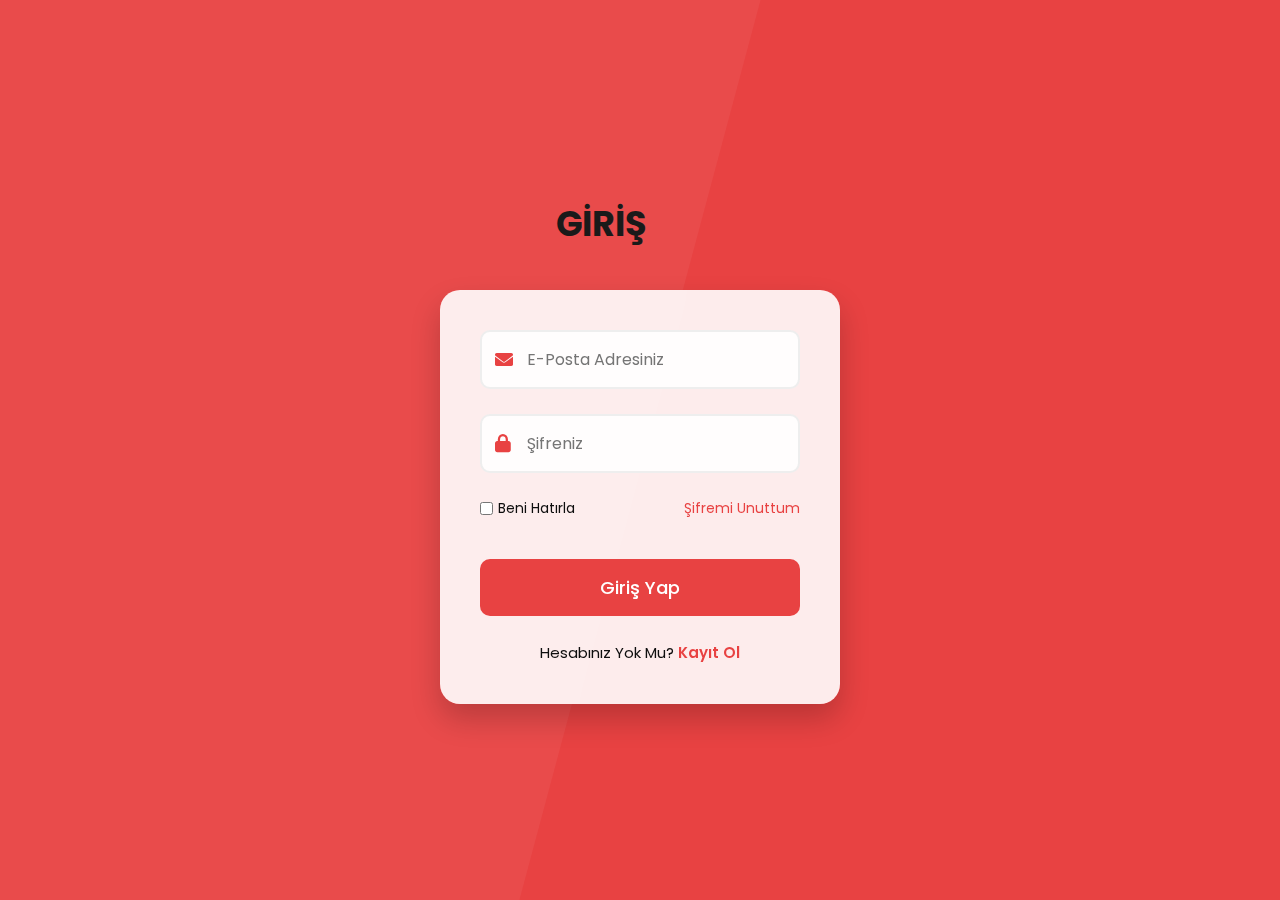
<file: login.html>
<!DOCTYPE html>
<html lang="tr">
<head>
    <meta charset="UTF-8">
    <meta name="viewport" content="width=device-width, initial-scale=1.0">
    <title>Giriş Yap | Food Website</title>
    <link rel="stylesheet" href="styles/style.css">
    <!-- Font Awesome CDN -->
    <link rel="stylesheet" href="https://cdnjs.cloudflare.com/ajax/libs/font-awesome/6.0.0/css/all.min.css">
</head>
<body>

<!-- Login Form Section -->
<section class="login-form">
    <h1 class="heading">Giriş <span>Yap</span></h1>
    <form id="loginForm">
        <div class="input-box">
            <i class="fas fa-envelope"></i>
            <input type="email" id="email" placeholder="E-posta adresiniz" required>
        </div>
        <div class="input-box">
            <i class="fas fa-lock"></i>
            <input type="password" id="password" placeholder="Şifreniz" required>
        </div>
        <div class="remember-forgot">
            <label><input type="checkbox"> Beni hatırla</label>
            <a href="#">Şifremi unuttum</a>
        </div>
        <button type="submit" class="btn">Giriş Yap</button>
        <div class="register-link">
            Hesabınız yok mu? <a href="register.html">Kayıt Ol</a>
        </div>
    </form>
</section>

<script>
document.getElementById('loginForm').addEventListener('submit', function(e) {
    e.preventDefault();
    const email = document.getElementById('email').value;
    const password = document.getElementById('password').value;
    
    // Burada login işlemleri yapılacak
    console.log('Giriş denemesi:', { email, password });
    // API entegrasyonu buraya eklenebilir
});
</script>

</body>
</html>
</file>
<file: styles/style.css>
@import url("https://fonts.googleapis.com/css2?family=Poppins:wght@100;300;400;500;600&display=swap");

:root {
  --main-color: #e84242;
  --black-color: #0e0e0e;
  --border: 0.1rem solid rgba(255, 255, 255, 0.4);
}

* {
  font-family: "Poppins", sans-serif;
  margin: 0;
  padding: 0;
  box-sizing: border-box;
  outline: none;
  border: none;
  text-decoration: none;
  text-transform: capitalize;
  transition: 0.2s ease;
}

/*! base html codes  */
html {
  font-size: 62.5%;
  scroll-padding-top: 9rem;
  scroll-behavior: smooth;
  overflow-x: hidden;
}

html::-webkit-scrollbar {
  width: 0.8rem;
  background-color: white;
}

html::-webkit-scrollbar-track {
  background-color: transparent;
}

html::-webkit-scrollbar-thumb {
  border-radius: 3rem;
  background-color: var(--black-color);
}

body {
  background-color: var(--main-color);
  overflow-x: hidden;
}

section {
  padding: 3.5rem 7%;
}

a {
  color: var(--black-color);
  text-decoration: none;
}

.btn {
  margin-top: 1rem;
  display: inline-block;
  padding: 2rem 3.75rem;
  border-radius: 30rem;
  font-size: 1.7rem;
  color: #fff;
  background-color: var(--black-color);
  cursor: pointer;
}

.btn:hover {
  opacity: 0.9;
}

.heading {
  color: #fff;
  text-transform: uppercase;
  font-size: 4rem;
  margin-bottom: 3.5rem;
  border-bottom: 0.1rem solid #fff;
}

.heading span {
  color: var(--black-color);
  text-transform: uppercase;
}

.search-input {
  font-size: 1.6rem;
  color: var(--black-color);
  padding: 1rem;
  text-transform: none;
  border-radius: 3rem;
}

/*! header start  */

.header .search-form {
  position: absolute;
  top: 115%;
  right: 7%;
  background-color: #fff;
  width: 50rem;
  height: 5rem;
  display: flex;
  align-items: center;
  border-radius: 3rem;
  box-shadow: 0px 0px 25px 2px rgb(0 0 0 / 75%);
  transform: scaleY(0);
}

.header .search-form.active {
  transform: scaleY(1);
}

.header .search-form i {
  cursor: pointer;
  font-size: 2.2rem;
  margin-right: 1.5rem;
  color: var(--black-color);
}

.header .search-form input {
  width: 100%;
}

.header .logo img {
  height: 10rem;
}

.header {
  background-color: #fff;
  display: flex;
  align-items: center;
  justify-content: space-between;
  padding: 0 7%;
  margin: 2rem 7%;
  border-radius: 30rem;
  box-shadow: 0px 0px 17px -2px rgba(0, 0, 0, 0.75);
  position: sticky;
  top: 0;
  z-index: 1000;
}

.header .navbar a {
  margin: 0 1rem;
  font-size: 1.6rem;
  color: var(--black-color);
  border-bottom: 0.1rem solid transparent;
}

.header .navbar .active,
.header .navbar a:hover {
  border-color: var(--main-color);
  padding-bottom: 0.5rem;
}

.header .buttons button {
  cursor: pointer;
  font-size: 2.5rem;
  margin-left: 2rem;
  background-color: transparent;
  color: var(--black-color);
}

.header .cart-items-container {
  position: absolute;
  top: 95%;
  height: calc(100vh - 9rem);
  width: 35rem;
  background-color: #fff;
  box-shadow: 0px 20px 14px 0px rgb(0 0 0 / 75%);
  right: -100%;
}

.header .cart-items-container.active {
  right: 3rem;
}

.header .cart-items-container .cart-item {
  position: relative;
  display: flex;
  align-items: center;
  gap: 1.5rem;
  padding: 1.5rem;
}

.header .cart-items-container .cart-item:hover {
  box-shadow: 0px 0px 10px 0px rgba(0, 0, 0, 0.75);
}

.header .cart-items-container .cart-item .fa-times {
  position: absolute;
  top: 1rem;
  right: 1.5rem;
  font-size: 2rem;
  cursor: pointer;
  color: var(--black-color);
}

.header .cart-items-container .cart-item img {
  height: 7rem;
}

.header .cart-items-container .cart-item .content h3 {
  font-size: 2rem;
  color: var(--black-color);
  padding-bottom: 0.5rem;
}

.header .cart-items-container .cart-item .content .price {
  font-size: 1.5rem;
  color: var(--black-color);
}

.header .cart-items-container .btn {
  width: 100%;
  text-align: center;
  border-radius: unset;
}

.header #menu-btn {
  display: none;
}

/*! header end  */

/*! home start  */
.home {
  min-height: 100vh;
  background: url(../images/home.jpg) no-repeat;
  background-size: cover;
  background-position: center;
  margin-top: -14.5rem;
  display: flex;
  align-items: center;
}

.home .content {
  max-width: 60rem;
}

.home .content h3 {
  font-size: 6rem;
  color: #fff;
}

.home .content p {
  font-size: 2rem;
  font-weight: 300;
  line-height: 1.8;
  padding: 1rem 0;
  color: #ccc;
}
/*! home end  */

/*! menu start  */
.menu .box-container {
  display: grid;
  grid-template-columns: repeat(auto-fit, minmax(30rem, 1fr));
  gap: 1.5rem;
}

.menu .box-container .box {
  padding: 3rem;
  background-color: #fff;
  border-radius: 3rem;
  background-color: #fff;
  min-height: 60rem;
  display: flex;
  flex-direction: column;
  align-items: flex-start;
  justify-content: space-between;
}

.menu .box-container .box img {
  width: 100%;
  object-fit: cover;
}

.menu .box-container .box .menu-category {
  font-size: 1.2rem;
  text-transform: lowercase;
}

.menu .box-container .box h3 {
  font-size: 3rem;
  padding: 1rem 0;
}

.menu .box-container .box .price {
  font-size: 2.5rem;
  padding: 0.5rem 0;
}

.menu .box-container .box .price span {
  font-size: 1.5rem;
  text-decoration: line-through;
  font-weight: 300;
}

/*! menu end  */

/*! producst start  */
.products .box-container {
  display: grid;
  grid-template-columns: repeat(auto-fit, minmax(30rem, 1fr));
  gap: 1.5rem;
}

.products .box-container .box {
  text-align: center;
  background-color: #fff;
  position: relative;
  border-radius: 3rem;
  height: 60rem;
  display: flex;
  flex-direction: column;
  justify-content: space-between;
  padding: 3rem;
}

.products .box-container .box .box-head {
  display: flex;
  flex-direction: column;
  align-items: flex-start;
  position: relative;
  z-index: 10;
}

.products .box-container .box .box-head .title {
  font-size: 1.4rem;
}

.products .box-container .box .box-head .name {
  font-size: 4rem;
  font-weight: bold;
  text-align: start;
  overflow-wrap: anywhere;
}

.products .box-container .dark-bg .box-head .name,
.products .box-container .dark-bg .box-head .title {
  color: #fff;
}

.products .box-container img {
  position: absolute;
  top: 50%;
  left: 50%;
  width: 100%;
  object-fit: cover;
  transform: translate(-50%, -50%);
  border-radius: 3rem;
}

.products .box-container .dark-bg img {
  top: 0;
  left: 0;
  width: 100%;
  height: 100%;
  transform: unset;
}

.products .box-container .box-bottom {
  display: flex;
  justify-content: space-between;
  align-items: center;
  position: relative;
  z-index: 10;
}

.products .box-container .box-bottom .info {
  display: flex;
  flex-direction: column;
  align-items: flex-start;
}

.products .box-container .box-bottom .info .price {
  font-size: 3rem;
}

.products .box-container .box-bottom .info .amount {
  font-size: 1.4rem;
}

.products .box-container .dark-bg .box-bottom .info .price,
.products .box-container .dark-bg .box-bottom .info .amount {
  color: #fff;
}

.products .box-container .box-bottom .product-btn a {
  display: flex;
  align-items: center;
  justify-content: center;
  border-radius: 50%;
  width: 6.5rem;
  height: 6.5rem;
  border: 0.2rem solid var(--main-color);
}

.products .box-container .box-bottom .product-btn a i {
  font-size: 1.6rem;
  color: var(--main-color);
}

/*! producst end  */

/*! about start  */
.about .row {
  display: flex;
  flex-wrap: wrap;
  column-gap: 2rem;
}

.about .row .image {
  flex: 1 1 45rem;
}

.about .row img {
  width: 100%;
}

.about .row .content {
  flex: 1 1 45rem;
}

.about .row .content h3 {
  font-size: 3rem;
  color: #fff;
}

.about .row .content p {
  font-size: 1.6rem;
  color: #ccc;
  padding: 1rem 0;
  line-height: 1.8;
}

/*! about end  */

/*! review start  */
.review .box-container {
  display: grid;
  grid-template-columns: repeat(auto-fit, minmax(30rem, 1fr));
  gap: 1.5rem;
}

.review .box-container .box {
  border: var(--border);
  text-align: center;
  padding: 3rem 2rem;
  background-color: #fff;
  border-radius: 3rem;
}

.review .box-container .box p {
  font-size: 1.5rem;
  line-height: 1.8;
  padding: 2rem 0;
}

.review .box-container .box .user {
  height: 7rem;
  width: 7rem;
  border-radius: 50%;
  object-fit: cover;
}

.review .box-container .box h3 {
  padding: 1rem 0;
  font-size: 2rem;
  color: var(--main-color);
}

.review .box-container .box .stars i {
  font-size: 1.5rem;
  color: gold;
}

/*! review end  */

/*! contact start  */
.contact .row {
  display: flex;
  background-color: var(--black-color);
  flex-wrap: wrap;
  gap: 1rem;
}

.contact .row .map {
  flex: 1 1 45rem;
  width: 100%;
  object-fit: cover;
}
.contact .row form {
  flex: 1 1 45rem;
  padding: 5rem 2rem;
  text-align: center;
}

.contact .row form h3 {
  text-transform: uppercase;
  font-size: 3.5rem;
  color: #fff;
}

.contact .row form .inputBox {
  display: flex;
  align-items: center;
  margin: 2rem 0;
  border: var(--border);
}

.contact .row form .inputBox i {
  color: #fff;
  font-size: 2rem;
  padding-left: 2rem;
}

.contact .row form .inputBox input {
  width: 100%;
  padding: 2rem;
  font-size: 1.7rem;
  color: #fff;
  text-transform: none;
  background-color: transparent;
}

.contact .row form .btn {
  color: var(--main-color);
  background-color: #fff;
  font-weight: bold;
}

/*! contact end  */

/*! blog start  */
.blogs .box-container {
  display: grid;
  grid-template-columns: repeat(auto-fit, minmax(30rem, 1fr));
  gap: 1.5rem;
}

.blogs .box-container .box {
  background-color: #fff;
  border-radius: 3rem;
}

.blogs .box-container .box .image {
  height: 25rem;
  overflow: hidden;
  width: 100%;
  border-top-left-radius: 3rem;
  border-top-right-radius: 3rem;
}

.blogs .box-container .box .image img {
  height: 100%;
  object-fit: cover;
  width: 100%;
}

.blogs .box-container .box:hover .image img {
  transform: scale(1.2);
}

.blogs .box-container .box .content {
  padding: 2rem;
}

.blogs .box-container .box .content .title {
  line-height: 1.5;
  font-size: 2.5rem;
}

.blogs .box-container .box .content span {
  display: block;
  padding-top: 1rem;
  font-size: 2rem;
}

.blogs .box-container .box .content p {
  font-size: 1.6rem;
  line-height: 1.8;
  color: #ccc;
  padding: 1rem 0;
}
/*! blog end  */

/*! footer start  */
.footer {
  background-color: var(--black-color);
  text-align: center;
}

.footer .search {
  display: flex;
  justify-content: center;
}

.footer .search .search-input {
  width: 30rem;
}

.footer .search .btn-primary {
  background-color: var(--main-color);
  padding: 1rem 2rem;
  margin-left: 1rem;
}

.footer .share {
  padding: 2rem 0;
}

.footer .share a {
  width: 5rem;
  height: 5rem;
  line-height: 5rem;
  color: #fff;
  font-size: 2rem;
  border: var(--border);
  border-radius: 50%;
  margin: 0.3rem;
}

.footer .share a:hover {
  background-color: var(--main-color);
}

.footer .links {
  display: flex;
  justify-content: center;
  flex-wrap: wrap;
  gap: 1rem;
}

.footer .links a {
  background-color: var(--main-color);
  padding: 0.7rem 2rem;
  color: #fff;
  font-size: 2rem;
  border: var(--border);
}

.footer .links a:hover {
  background-color: var(--black-color);
  opacity: 0.7;
}

.footer .links a.active {
  background-color: var(--black-color);
}

.footer .credit {
  font-size: 2rem;
  color: #fff;
  font-weight: 300;
  padding-top: 1.5rem;
}

.footer .credit span {
  color: var(--main-color);
}
/*! footer end  */

/*! responsive start  */
@media (max-width: 991px) {
  html {
    font-size: 55%;
  }

  .header {
    padding: 1.5rem 2rem;
  }

  .header .logo img {
    height: 7rem;
  }

  section {
    padding: 2rem;
  }

  .products .box-container .box .box-head .name {
    font-size: 3.4rem;
  }
}

@media (max-width: 768px) {
  .header #menu-btn {
    display: inline-block;
  }

  .header .navbar {
    position: absolute;
    top: 95%;
    background-color: #fff;
    height: calc(100vh - 9rem);
    width: 30rem;
    box-shadow: 0px 20px 14px 0px rgb(0 0 0 / 75%);
    right: -100%;
  }

  .header .navbar.active {
    right: 3rem;
  }

  .header .navbar a {
    color: var(--black-color);
    display: block;
    margin: 1.5rem;
    padding: 0.5rem;
    font-size: 2rem;
  }
}

@media (max-width: 576px) {
  html {
    font-size: 50%;
  }

  .header .search-form {
    width: 30rem;
  }
}

/*! responsive end  */


/* Login ve Register Form Stilleri */
.login-form {
  min-height: 100vh;
  display: flex;
  flex-direction: column;
  align-items: center;
  justify-content: center;
  padding: 2rem;
  background-color: var(--main-color);
  position: relative;
  overflow: hidden;
}

.login-form::before {
  content: '';
  position: absolute;
  top: 0;
  left: -50%;
  width: 100%;
  height: 100%;
  background: rgba(255, 255, 255, 0.05);
  transform: skewX(-15deg);
}

.login-form form {
  max-width: 400px;
  width: 100%;
  background: rgba(255, 255, 255, 0.9);
  padding: 4rem;
  border-radius: 2rem;
  box-shadow: 0 1.5rem 3rem rgba(0, 0, 0, 0.2);
  backdrop-filter: blur(10px);
  position: relative;
  z-index: 1;
}

.login-form .heading {
  text-align: center;
  margin-bottom: 4rem;
  font-size: 3.5rem;
  color: var(--black-color);
  border: none;
}

.login-form .heading span {
  color: var(--main-color);
}

.login-form .input-box {
  position: relative;
  margin-bottom: 2.5rem;
}

.login-form .input-box i {
  position: absolute;
  left: 1.5rem;
  top: 50%;
  transform: translateY(-50%);
  color: var(--main-color);
  font-size: 1.8rem;
  transition: 0.3s;
}

.login-form .input-box input {
  width: 100%;
  padding: 1.5rem 1.5rem 1.5rem 4.5rem;
  font-size: 1.6rem;
  border: 0.2rem solid #eee;
  border-radius: 1rem;
  background: rgba(255, 255, 255, 0.9);
  transition: 0.3s;
}

.login-form .input-box input:focus {
  border-color: var(--main-color);
  box-shadow: 0 0 1rem rgba(232, 66, 66, 0.1);
}

.login-form .input-box input:focus + i {
  color: var(--main-color);
}

.login-form .remember-forgot {
  display: flex;
  justify-content: space-between;
  align-items: center;
  margin-bottom: 2rem;
  font-size: 1.4rem;
}

.login-form .remember-forgot label {
  display: flex;
  align-items: center;
  gap: 0.5rem;
  color: var(--black-color);
  cursor: pointer;
}

.login-form .remember-forgot a {
  color: var(--main-color);
  text-decoration: none;
  transition: 0.3s;
}

.login-form .remember-forgot a:hover {
  text-decoration: underline;
}

.login-form .btn {
  width: 100%;
  padding: 1.5rem;
  margin-top: 2rem;
  border-radius: 1rem;
  font-size: 1.8rem;
  font-weight: 500;
  background: var(--main-color);
  color: #fff;
  cursor: pointer;
  transition: 0.3s;
}

.login-form .btn:hover {
  background: #d63030;
  transform: translateY(-2px);
}

.login-form .register-link {
  text-align: center;
  margin-top: 2.5rem;
  font-size: 1.5rem;
  color: var(--black-color);
}

.login-form .register-link a {
  color: var(--main-color);
  text-decoration: none;
  font-weight: 600;
  transition: 0.3s;
}

.login-form .register-link a:hover {
  text-decoration: underline;
}

.login-form .terms {
  margin: 2rem 0;
}

.login-form .terms label {
  display: flex;
  align-items: center;
  gap: 1rem;
  font-size: 1.4rem;
  color: var(--black-color);
  cursor: pointer;
}

.login-form .terms label input[type="checkbox"] {
  width: 1.8rem;
  height: 1.8rem;
  accent-color: var(--main-color);
}

/* Responsive Tasarım */
@media (max-width: 450px) {
  .login-form form {
      padding: 2.5rem;
      margin: 1rem;
  }
  
  .login-form .heading {
      font-size: 2.8rem;
      margin-bottom: 3rem;
  }
  
  .login-form .input-box input {
      font-size: 1.4rem;
      padding: 1.2rem 1.2rem 1.2rem 4rem;
  }
  
  .login-form .input-box i {
      font-size: 1.6rem;
  }
  
  .login-form .btn {
      font-size: 1.6rem;
      padding: 1.2rem;
  }
}
</file>
